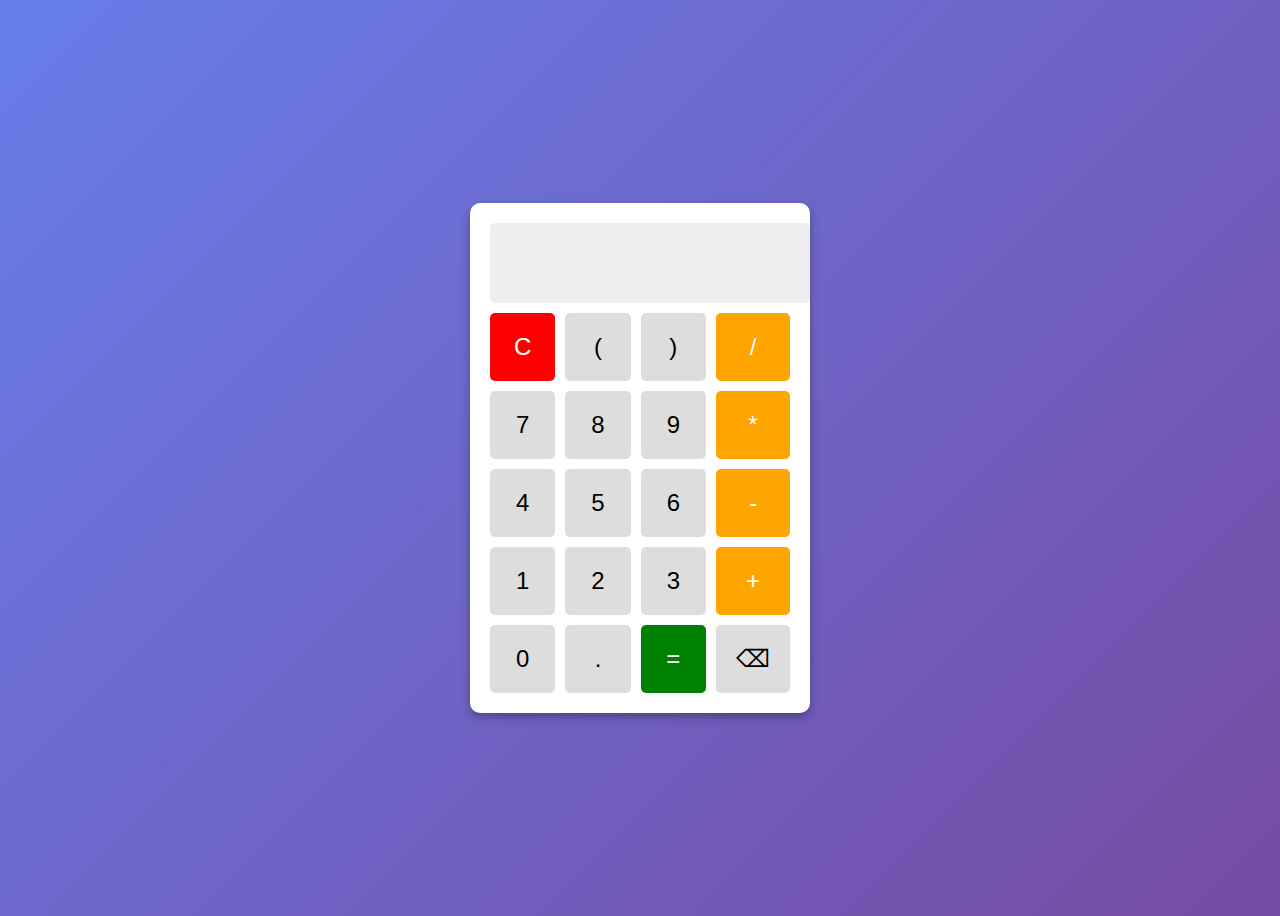
<file: Calculator/index.html>
<!DOCTYPE html>
<html lang="en">
<head>
    <meta charset="UTF-8">
    <meta name="viewport" content="width=device-width, initial-scale=1.0">
    <title>Calculator</title>
    <link rel="stylesheet" href="style.css">
</head>
<body>
    <div class="calculator">
        <input type="text" class="display" id="display" disabled>
        <div class="buttons">
            <button onclick="clearDisplay()" class="clear">C</button>
            <button onclick="appendValue('(')">(</button>
            <button onclick="appendValue(')')">)</button>
            <button onclick="appendValue('/')" class="operator">/</button>
            <button onclick="appendValue('7')">7</button>
            <button onclick="appendValue('8')">8</button>
            <button onclick="appendValue('9')">9</button>
            <button onclick="appendValue('*')" class="operator">*</button>
            <button onclick="appendValue('4')">4</button>
            <button onclick="appendValue('5')">5</button>
            <button onclick="appendValue('6')">6</button>
            <button onclick="appendValue('-')" class="operator">-</button>
            <button onclick="appendValue('1')">1</button>
            <button onclick="appendValue('2')">2</button>
            <button onclick="appendValue('3')">3</button>
            <button onclick="appendValue('+')" class="operator">+</button>
            <button onclick="appendValue('0')">0</button>
            <button onclick="appendValue('.')">.</button>
            <button onclick="calculateResult()" class="equals">=</button>
            <button onclick="deleteLast()">⌫</button>
        </div>
    </div>
</body>
<script src="script.js"></script>
</html>
</file>
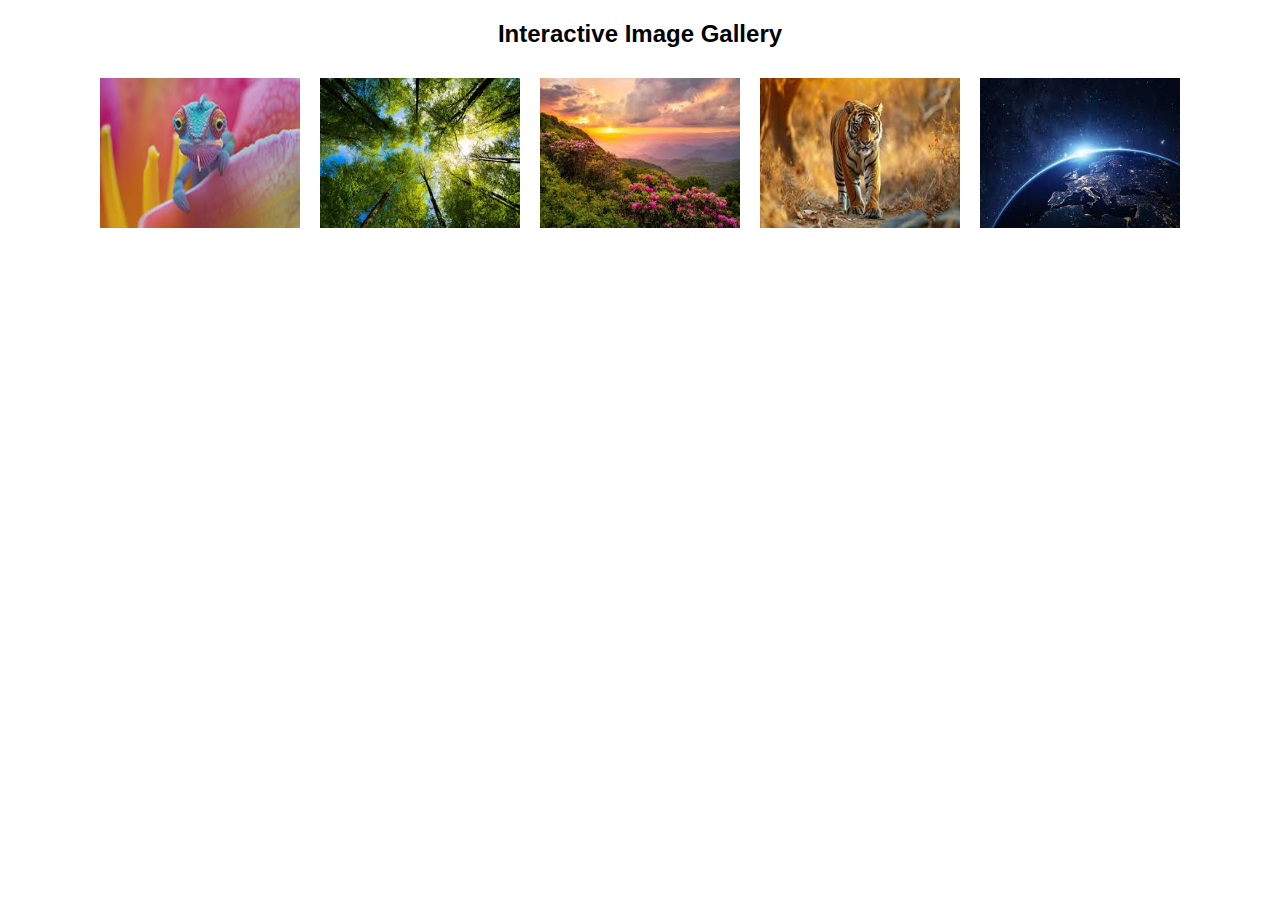
<file: Image Gallery/index.html>
<!DOCTYPE html>
<html lang="en">
<head>
    <meta charset="UTF-8">
    <meta name="viewport" content="width=device-width, initial-scale=1.0">
    <title>Interactive Image Gallery</title>
    <link rel="stylesheet" href="style.css">
    
</head>
<body>
    <h2>Interactive Image Gallery</h2>
    <div class="gallery">
        <img src="img1.jpg" onclick="openModal(this.src)">
        <img src="img2.jpg" onclick="openModal(this.src)">
        <img src="img3.jpg" onclick="openModal(this.src)">
        <img src="img4.jpg" onclick="openModal(this.src)">
        <img src="img5.jpg" onclick="openModal(this.src)">
    </div>
    
    <div class="modal" id="imageModal" onclick="closeModal()">
        <span class="close">&times;</span>
        <img id="modalImg">
    </div>

    <script src="script.js">
    </script>
</body>
</html>
</file>
<file: Calculator/style.css>
body {
    display: flex;
    justify-content: center;
    align-items: center;
    height: 100vh;
    background: linear-gradient(135deg, #667eea, #764ba2);
    font-family: Arial, sans-serif;
}
.calculator {
    background: white;
    padding: 20px;
    border-radius: 10px;
    box-shadow: 0 4px 10px rgba(0, 0, 0, 0.3);
    text-align: center;
    width: 300px;
}
.display {
    width: 100%;
    height: 60px;
    font-size: 2em;
    text-align: right;
    margin-bottom: 10px;
    border: none;
    background: #eee;
    padding: 10px;
    border-radius: 5px;
}
.buttons {
    display: grid;
    grid-template-columns: repeat(4, 1fr);
    gap: 10px;
}
button {
    padding: 20px;
    font-size: 1.5em;
    border: none;
    cursor: pointer;
    border-radius: 5px;
    background: #ddd;
    transition: background 0.3s;
}
button:hover {
    background: #bbb;
}
.operator {
    background: orange;
    color: white;
}
.equals {
    background: green;
    color: white;
}
.clear {
    background: red;
    color: white;
}
</file>
<file: Image Gallery/style.css>
body {
    font-family: Arial, sans-serif;
    margin: 0;
    padding: 0;
    text-align: center;
}

h1 {
    margin: 20px 0;
}

.gallery {
    display: flex;
    flex-wrap: wrap;
    justify-content: center;
}

.gallery img {
    width: 200px;
    height: 150px;
    margin: 10px;
    cursor: pointer;
    transition: transform 0.2s;
}

.gallery img:hover {
    transform: scale(1.05);
}

.lightbox {
    display: none;
    position: fixed;
    z-index: 1000;
    left: 0;
    top: 0;
    width: 100%;
    height: 100%;
    background-color: rgba(0, 0, 0, 0.8);
}

.lightbox-content {
    position: relative;
    margin: auto;
    top: 50%;
    transform: translateY(-50%);
}

.lightbox img {
    max-width: 90%;
    max-height: 80%;
    display: block;
    margin: auto;
}

.close {
    position: absolute;
    top: 20px;
    right: 30px;
    color: white;
    font-size: 40px;
    cursor: pointer;
}

.prev, .next {
    position: absolute;
    top: 50%;
    color: white;
    font-size: 30px;
    cursor: pointer;
    padding: 16px;
    user-select: none;
}

.prev {
    left: 10px;
}

.next {
    right: 10px;
}
</file>
